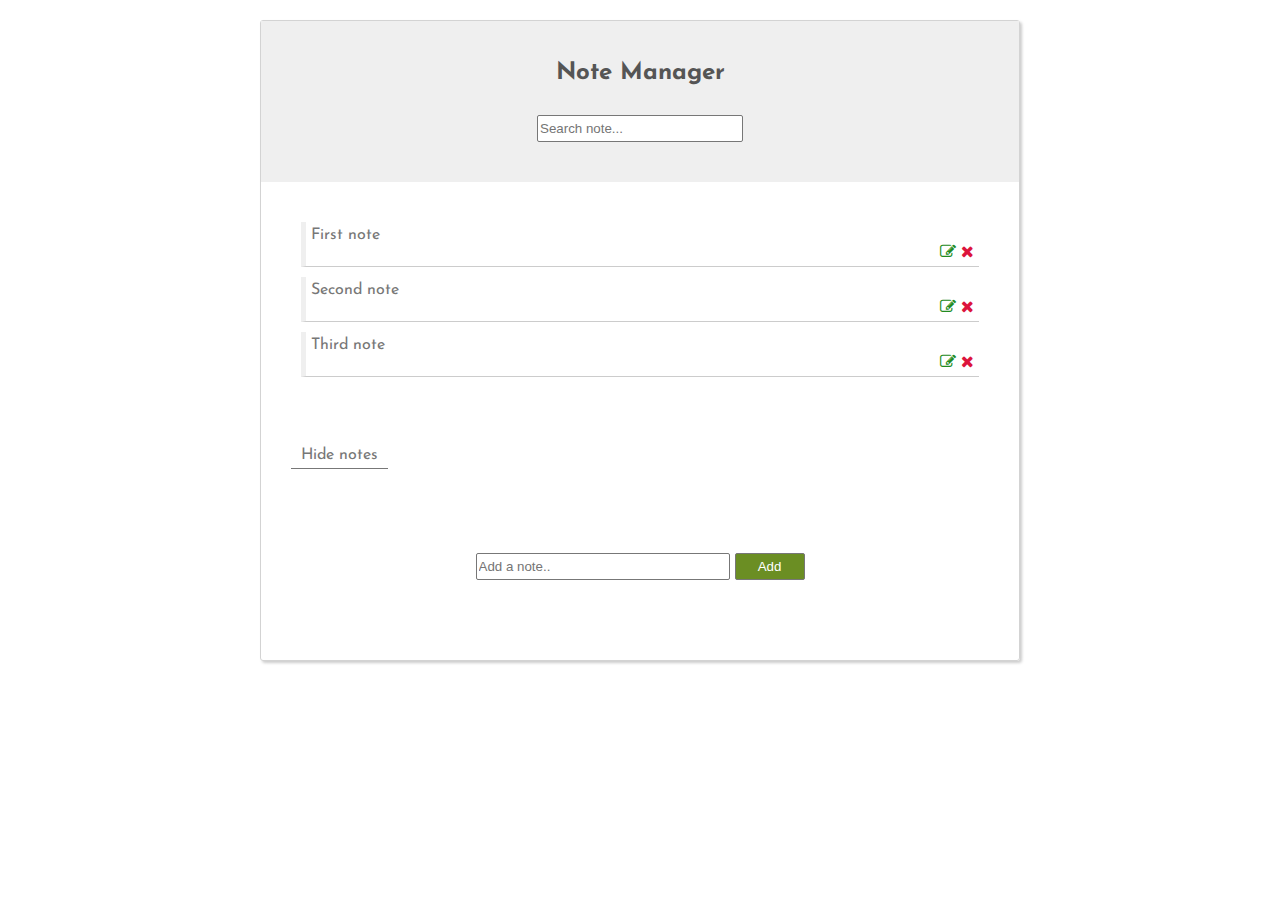
<file: Note_Manager/index.html>
<!DOCTYPE html>
<html lang="en">
<head>
	<meta charset="UTF-8">
	<title>Note Manager</title>
	<link rel="stylesheet" type="text/css" href="style.css">
	<link rel="stylesheet" type="text/css" href="css/font-awesome.css">
	<link href="https://fonts.googleapis.com/css?family=Josefin+Sans" rel="stylesheet">

</head>
<body>
	<div class="wrapper">
		<header>
			<h2>Note Manager</h2>
			<form id="search-note">
				<input type="text" placeholder="Search note...">
			</form>
		</header>
		<div class="note-list">
			<ul id="list">
				<li>
					<p>First note</p> 
					<p><i class="fa fa-pencil-square-o"></i><i class="fa fa-times"></i></p>
					<input class="edit-note" type="text">
				</li>
				<li>
					<p>Second note</p>
					<p><i class="fa fa-pencil-square-o"></i><i class="fa fa-times"></i></p>
					<input class="edit-note" type="text">
				</li>
				<li>
					<p>Third note</p>
					<p><i class="fa fa-pencil-square-o"></i><i class="fa fa-times"></i></p>
					<input class="edit-note" type="text">
				</li>
			</ul>
		</div>
		<div id="hide-list">
		    <label for="hide">Hide notes</label>
		    <input type="checkbox" id="hide" />
	    </div>
		<div id="add-notes">
			<form id="add">
				<input type="text" placeholder="Add a note.." id="add-input">
				<input type="submit"  value="Add" id="add-btn">
			</form>
		</div>
	</div>
</body>
<script src="script.js"></script>
</html>
</file>
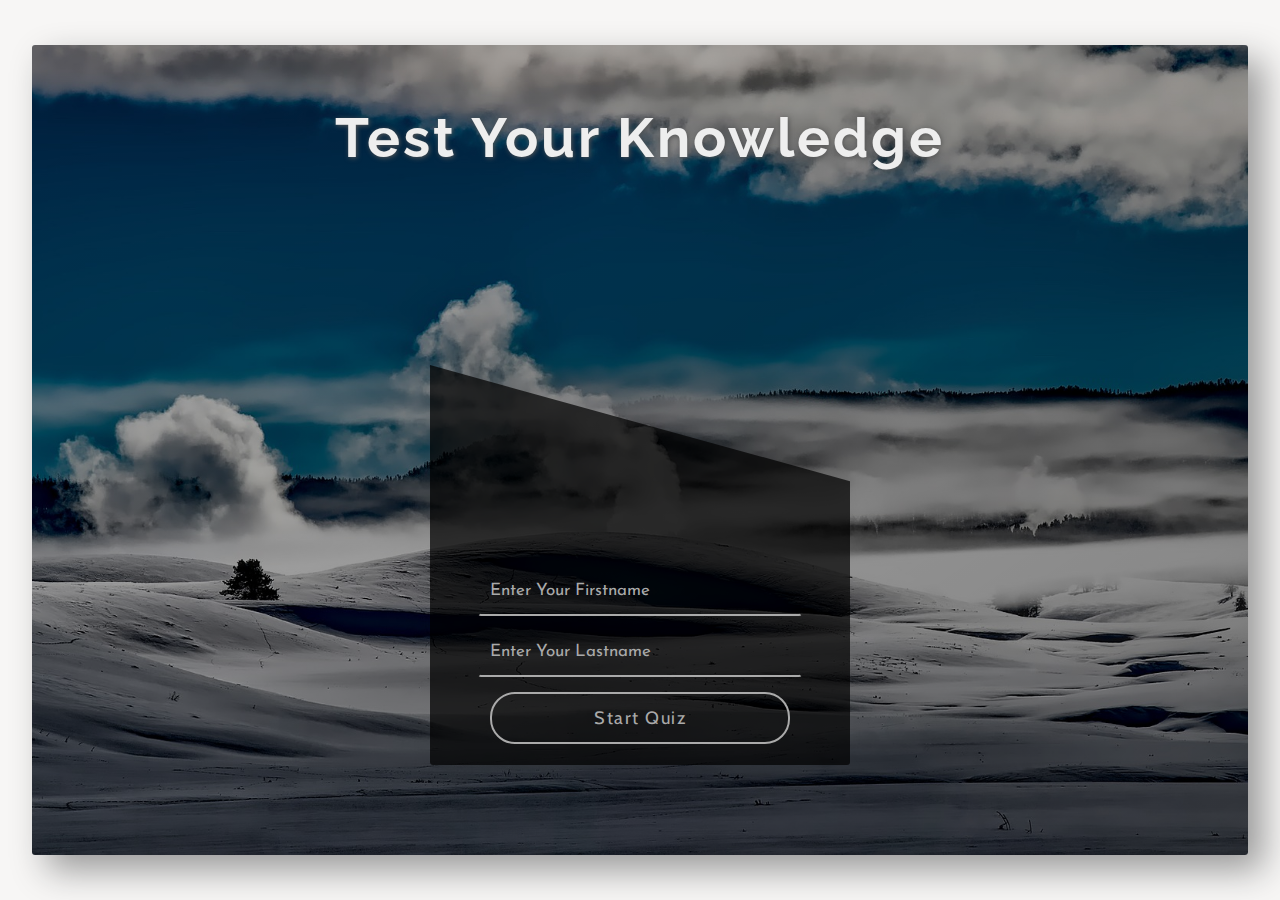
<file: Quiz_Application/index.html>
<!DOCTYPE html>
<html lang="en">
<head>
	<meta charset="UTF-8">
	<title>Quiz</title>
	<link href="https://fonts.googleapis.com/css?family=Cabin" rel="stylesheet">
	<link rel="stylesheet" href="style.css">
	<link href="https://fonts.googleapis.com/css?family=Cormorant+Garamond|Inconsolata" rel="stylesheet">
	<link href="https://fonts.googleapis.com/css?family=Crimson+Text|Raleway" rel="stylesheet">
	<link href="https://fonts.googleapis.com/css?family=Josefin+Sans" rel="stylesheet">
	
</head>
<body>
<!-- **************************************
 ***********START LANDING PAGE*************
 **************************************-->
    <section class="landing-page-container">
       
        <div class="landing-page-wrapper">
        <h1 id="landing-page-heading">Test Your Knowledge</h1>
           <div class="landing-inputs-wrapper">
            <input type="text" id="firstname" class="fullname" placeholder="Enter Your Firstname">
            <input type="text" id="lastname" class="fullname" placeholder="Enter Your Lastname">
            <button id="start-quiz-btn">Start Quiz</button>
            </div>
        </div>
        
    </section>
<!-- ************************************
 ***********END LANDING PAGE*************
 **************************************-->  

<!-- *************************************
***********START ADMIN SECTION***********
**************************************-->
  <section class="admin-panel-container" style="display: none">
      
       <div class='admin-panel-wrapper'>
        <div class="header">
         <h2>Add Questions</h2>
         <a href=""><button id="admin-logout-btn">Logout</button></a>
        </div>
         
         <div class="forms-wrapper">
          <button id="question-update-btn">Update</button>
          <button id="question-delete-btn">Delete</button>
          
          <textarea id="new-question-text" cols="" rows="" placeholder="New Question"></textarea>
          <div class="admin-options-container">
              <div class="admin-option-wrapper">
                  <input type="radio" class="admin-option-0" name="answer" value="0">
                  <input type="text" class="admin-option admin-option-0" value="">
              </div>
              <div class="admin-option-wrapper">
                  <input type="radio" class="admin-option-1" name="answer" value="1">
                  <input type="text" class="admin-option admin-option-1" value="">
              </div>
          </div>
          
          <button id="question-insert-btn">Insert</button>
         </div>
          
        <button id="questions-clear-btn">Clear List</button>
       </div>
       
       <div class="results-list-container">
         <div class="clear">
          <h2>Results</h2>
          <button id="results-clear-btn">Clear Results</button>
         </div>
          <div class="results-list-wrapper">
          
          <!--
           <p class="person person-1"><span class="person-1">Nick Smith - 5 Points</span><button id="delete-result-btn_1" class="delete-result-btn">Delete</button></p>  
          -->      
          </div>
       </div>
       
       <div class="inserted-questions-wrapper">
           <!-- <p><span>1. Question Text</span><button id="question-1">Edit</button></p> -->
      </div>
       
   </section>
  <!-- *************************************
   ***********END ADMIN SECTION***********
   **************************************-->   
   
   
<!-- *************************************
 ***********START QUIZ SECTION************
 **************************************-->
   <section class="quiz-container" style="display: none">
    <div class="quiz-wrapper">
        
        <h2 id="asked-question-text">Why do you want to become developer?</h2>
        
        <div class="instant-answer-container">
        <img id="emotion" src="images/happy.png">
        <div id="instant-answer-wrapper">
            <p id="instant-answer-text"></p>
            <button id="next-question-btn">Next</button>
        </div>
        </div>
        
        <div class="quiz-options-wrapper">
            <div class="choice-0"><span class="choice-0">A</span><p  class="choice-0">test1</p></div>
            <div class="choice-1"><span class="choice-1">B</span><p  class="choice-1">test2</p></div>
            <div class="choice-2"><span class="choice-2">C</span><p  class="choice-2">test3</p></div>
            <div class="choice-3"><span class="choice-3">D</span><p  class="choice-3">test4</p></div>
        </div>
        
    </div>

<!--***********PROGRESS BAR***********-->
    <div class="progressBar">
        <p id="progress">2/20</p>
        <progress value="30" max="100"></progress>
    </div>
   </section>
<!-- ************************************
 ***********END QUIZ SECTION*************
 **************************************-->
  
<!-- **************************************
 ***********START FINAL RESULT PAGE********
 **************************************-->   
 <section class="final-result-container" style="display: none">
    <div class="final-result-wrapper">
      <div class="final-result">
        <a href=""><button id="final-logout-btn">Logout</button></a>
        <h2 id="final-score-text">Nick Doe -- 56</h2>
       </div>
    </div>
 </section>
<!-- *************************************
 ***********END FINAL RESULT PAGE*********
 **************************************-->  
   </body>
   <script src="script.js"></script>
</html>
</file>
<file: Note_Manager/style.css>
* {
	margin: 0;
	padding: 0;
}

body {
	font-family: 'Josefin Sans', sans-serif;
    color: #777;
}

.wrapper {
    width: 90%;
    max-width: 760px;
    margin: 20px auto;
    border-radius: 3px;
    box-shadow: 2px 2px 3px rgba(0,0,0,0.2);
    box-sizing: border-box;
    padding: 0 0 20px;
    border: 1px solid lightgray;
}

.changeBg {
    background-color: yellow;
}

.changeFt {
    font-style: italic;
    font-size: 40px;
}

input {
    color: #777;
    outline: none;
    border: 1px solid #777;
}
input:focus {
    border: 1px solid green;
}
header {
    text-align: center;
    background: #efefef;
}

header h2 {
    padding: 40px 0 20px 0;
    color: #555;
}

header #search-note input{
    padding: 5px 2px;
    width: 200px;
    border-radius: 2px;
    margin: 10px 0 40px 0;
}

.note-list ul {
    list-style: none;
    padding: 40px;
}

.note-list ul li {
    padding: 5px;
    margin-bottom: 10px;
    border-bottom: 0.1px solid #ccc;
    border-left: 5px solid #efefef;
}

.note-list ul li p:nth-child(2) {
    text-align: right;
}

.note-list ul li p i {
    cursor: pointer;
    margin-left: 5px;
}

.note-list ul li p i.fa-pencil-square-o{
    color: #228B22;
}
.note-list ul li p i.fa-times {
    color: #DC143C;
}
.note-list ul li input {
    display: none;
    padding: 5px 0;
    width: 70%;
    margin: 5px auto 0 auto;
}

#add-notes {
    padding: 60px 0;
}
#hide-list {
    margin: 20px;
}
#hide-list label {
    padding: 5px 10px;
    margin: 10px;
    border-bottom: 1px solid #777;
    user-select: none;
}

#hide-list label:hover {
    background: #efefef;
}

#hide-list input[type='checkbox'] {

    display: none;
}

form#add{
    margin-top: 10px;
    text-align: center;
}

form#add input{
    border-radius: 2px;
}

form#add input[type='text'] {
    padding: 5px 0 5px 2px;
    width: 250px;
}

form#add input[type='submit'] {
    padding: 5px 0;
    width: 70px;
    background: #6B8E23;
    color: #fff;
} 

form#add input[type='submit']:hover {
    background: #7c9f34;
}
</file>
<file: Quiz_Application/style.css>
* {
    margin: 0;
    padding: 0;
}

body {
    background-color: rgba(227, 226, 223, .3);
}


/**************************************
*********START LANDING SECTION*********
**************************************/

section.landing-page-container {
    height: 100vh;
    width: 100%;
    overflow: hidden;
}

div.landing-page-wrapper {
    background: linear-gradient(to bottom right,rgba(0, 0, 0, .3), rgba(0, 0, 0, .5)), url("images/landing-bg.jpg") no-repeat center;
    font-family: 'Raleway', sans-serif;
    height: 90vh;
    width: 95%;
    margin: 5vh 2.5%;
    position: relative;
    box-shadow: 15px 15px 35px #999;
    background-size: cover;
    border-radius: 3px;
    animation: fade .8s;
}

h1#landing-page-heading {
    text-align: center;
    font-size: 55px;
    color: #eee;
    text-shadow: 1px 1px 5px #555;
    letter-spacing: 3px;
    padding-top: 60px;
}


div.landing-inputs-wrapper {
    clip-path: polygon(100% 34%, 100% 35%, 100% 100%, 0 100%, 0 7%);
    background: rgba(0, 0, 0, .7);
    padding: 220px 10px 10px 10px;
    width: 400px;
    height: 200px;
    position: absolute;
    top: 50%;
    left: 50%;
    transform: translate(-50%, -50%);
    color: #fff;
    border-radius: 3px;
    margin-top: 100px;
    animation: fade 1.5s;
}

@keyframes fade {
    0% {
        opacity: 0; 
    }
    100% {
        opacity: 1;
    }
}

div.landing-inputs-wrapper input {
    width: 300px;
    font-size: 17px;
    font-family: 'Josefin Sans', sans-serif;
    padding: 15px 10px;
    margin: 10px auto;
    background: transparent;
    border-radius: 3px;
    color: #eee;
    outline: none;
    border-color: transparent;
    border-bottom: 2px solid #aaa;
    transition: all .3s;
    display: block;
}

div.landing-inputs-wrapper input::-webkit-input-placeholder { /* Chrome/Opera/Safari */
  color: #aaa;
}
div.landing-inputs-wrapper input::-moz-placeholder { /* Firefox 19+ */
  color: #aaa;
}

div.landing-inputs-wrapper input:focus {
    border-bottom: 2px solid #fff;
     border-bottom: 2px solid #fff;
}

#start-quiz-btn {
    font-family: 'Cabin', sans-serif;
    width: 300px;
    padding: 13px 10px;
    margin: 15px auto;
    font-size: 18px;
    letter-spacing: 1.5px;
    border-radius: 25px;
    border: 2px solid #aaa;
    outline: none;
    color: #aaa;
    background: transparent;
    display: block;
    transform: translateX(0px);
    transition: all .3s;
}

#start-quiz-btn:hover {
    border: 2px solid #fff;
    color: #fff;
    transform: translateX(-1px);
}
/**************************************
***********END LANDING SECTION*********
**************************************/


/**************************************
*********START ADMIN SECTION***********
**************************************/

section.admin-panel-container {
    height: 90vh;
    width: 95%;
    margin: 5vh 2.5%;
    position: relative;
    background: linear-gradient(to bottom right,rgba(0, 0, 0, .3), rgba(0, 0, 0, .7)), url("images/admin-bg.jpg") no-repeat center;
    box-shadow: 15px 15px 35px #999;
    background-size: cover;
    overflow: hidden;
    animation: fade .8s;
}

div.admin-panel-wrapper {
    width: 60%;
    height: 65%;
    position: absolute;
    left: 40px;
    top: 40px;
    background: rgba(0, 0, 0, .65);
    border-radius: 3px;
    overflow: auto;
}

div.admin-panel-wrapper::-webkit-scrollbar {
    background: rgba(0,0,0,.2);
    width: 15px
}

div.admin-panel-wrapper::-webkit-scrollbar-thumb {
      background-color: #333; 
}

div.header{
    overflow: hidden;
}

div.header h2 {
    font-family: 'Josefin Sans', sans-serif;
    font-size: 30px;
    text-align: left;
    width: 50%;
    float: left;
    padding: 20px;
    color: #fff;
}

div.forms-wrapper {
    width: 80%;
    margin: 1% auto;
}

#new-question-text {
    font-family: 'Josefin Sans', sans-serif;
    font-size: 18px;
    color: #eee;
    max-width: 500px;
    min-width: 300px;
    width: 50%;
    height: 60px;
    border-radius: 2px;
    border: .5px solid #eee;
    display: block;
    margin: 10px 0 10px 80px;
    padding: 7px;
    outline: none;
    background: #444;
    transition: all .5s;
}

#new-question-text:focus {
    border: .5px solid #3b8beb;
    background: #555;
}

div.admin-option-wrapper {
    position: relative;
    width: 70%;
}

div.forms-wrapper input[type="text"] {
    width: 300px;
    font-family: 'Josefin Sans', sans-serif;
    font-size: 17px;
    color: #eee;
    display: block;
    margin: 10px 0 10px 80px;
    padding: 10px 5px;
    border-radius: 2px;
    border: .5px solid #eee;
    outline: none;
    background: #444;
    animation: fade .5s;
    transition: all .5s;
}

div.forms-wrapper input[type="text"]:focus {
    border: .5px solid #3b8beb;
    background: #555;
}

div.forms-wrapper input[type="radio"] {
    position: absolute;
    left: 60px;
    top: 15px;
}

#question-insert-btn {
    font-family: 'Cabin', sans-serif;
    margin-left: 80px;
    padding: 10px 10px;
    width: 120px;
    color: #eee;
    font-size: 16px;
    letter-spacing: 1.5px;
    background: #222;
    border-radius: 25px;
    outline: none;
    border: 1px solid #ccc;
    transition: background .3s, border .3s, box-shadow .3s;
}

#question-insert-btn:hover {
    color: #eee;
    border: 1px solid #fff;
    background: #555;
}

#admin-logout-btn {
    font-family: 'Cabin', sans-serif;
    font-size: 15px;
    float: right;
    margin: 20px;
    background-color: #222; 
    border-radius: 25px;
    width: 110px;
    letter-spacing: 1.5px;
    color: #eee;
    padding: 10px;
    border: 1px solid #ccc;
    outline: none;
    transition: all .3s;
}

#admin-logout-btn:hover {
    color: #fff;
    border: 1px solid #fff;
    background-color: #555; 
}

#questions-clear-btn {
    letter-spacing: 1.5px;
    font-family: 'Cabin', sans-serif;
    color: #eee;
    font-size: 16px;
    padding: 10px;
    border-radius: 25px;
    width: 120px;
    background: #222;
    position: absolute;
    right: 15px;
    bottom: 20px;
    border: 1px solid #ccc;
    outline: none;
    transition: all .3s;
}

#questions-clear-btn:hover {
    border: 1px solid #fff;
    background: #555;
}

#question-update-btn {
    font-family: 'Cabin', sans-serif;
    padding: 10px;
    margin-left: 80px;
    width: 110px;
    color: #eee;
    font-size: 16px;
    letter-spacing: 1.5px;
    background: #222;
    border-radius: 25px;
    border: 1px solid #ccc;
    outline: none;
    visibility: hidden;
    transition: background .3s, border .3s, box-shadow .3s;
}

#question-update-btn:hover {
    border: 1px solid #fff;
    background: #555;
    color: #fff;
}

#question-delete-btn {
    font-family: 'Cabin', sans-serif;
    margin-left: 80px;
    padding: 10px;
    width: 110px;
    color: #eee;
    font-size: 16px;
    letter-spacing: 1.5px;
    background: #222;
    border-radius: 25px;
    border: 1px solid #ccc;
    outline: none;
    visibility: hidden;
    transition: background .3s, border .3s, box-shadow .3s;
}

#question-delete-btn:hover {
    border: 1px solid #fff;
    background: #555;
}


div.inserted-questions-wrapper {
    padding: 10px 0;
    width: 60%;
    height: 20%;
    position: absolute;
    left: 40px;
    bottom: 40px;
    background: rgba(0, 0, 0, .65);
    border-radius: 3px;
    overflow: auto;
}

div.inserted-questions-wrapper::-webkit-scrollbar {
    background: rgba(0,0,0,.2);
    width: 15px;
}

div.inserted-questions-wrapper::-webkit-scrollbar-thumb {
      background-color: #333; 
}

div.inserted-questions-wrapper p {
    color: #eee;
    background: #444;
    padding: 6px 10px;
    width: 92%;
    margin: 5px auto;
    border-radius: 2px;
    border: 1px solid #ccc;
    transition: background .3s;
}

div.inserted-questions-wrapper p:hover {
    border: 1px solid #fff;
    background: #555;
}

div.inserted-questions-wrapper p span {
    font-family: 'Josefin Sans', sans-serif;
    font-size: 16px;
}

div.inserted-questions-wrapper p button {
    font-family: 'Cabin', sans-serif;
    float: right;
    color: #eee;
    padding: 4px 10px;
    margin-top: -4px;
    border: 1px solid #ccc;
    border-radius: 25px;
    letter-spacing: 1.5px;
    background-color: #222;
    transition: all .3s;
}

div.inserted-questions-wrapper p button:hover {
    background: #777;
    border: 1px solid #fff;
}

div.results-list-container {
    width: 30%;
    position: absolute;
    height: 90%;
    right: 35px;
    top: 5%;
    background: rgba(0, 0, 0, .65);
    border-radius: 3px;
    overflow: auto;
}

.clear {
    overflow: hidden;
}

div.results-list-container h2 {
    font-family: 'Josefin Sans', sans-serif;
    font-size: 30px;
    color: #eee;
    text-align: left;
    float: left;
    padding: 20px;
}

#results-clear-btn {
    font-family: 'Cabin', sans-serif;
    letter-spacing: 1.5px;
    float: right;
    margin: 10px;
    color: #eee;
    font-size: 16px;
    padding: 10px;
    border-radius: 25px;
    width: 130px;
    background: #222;
    outline: none;
    border: 1px solid #ccc;
    transition: all .3s;
} 

#results-clear-btn:hover {
    border: 1px solid #fff;
    background: #555;
    color: #fff;
}

div.results-list-container::-webkit-scrollbar {
    background: rgba(0,0,0,.2);
    width: 15px
}

div.results-list-container::-webkit-scrollbar-thumb {
      background-color: #333;  
}
div.results-list-container p {
    font-family: 'Josefin Sans', sans-serif;
    width: 90%;
    padding: 5px;
    margin: 10px auto;
    text-align: center;
    border-radius: 2px;
    border: 1px solid #ccc;
    text-transform:capitalize;
    overflow: hidden;
    color: #eee;
    background: #444;
    transition: background .3s, border .3s;
}

div.results-list-container p:hover {
    border: 1px solid #eee;
    background: #555;
}

div.results-list-container p span {
    margin: 5px;
    float: left;
    font-size: 17px;
}

.delete-result-btn {
    font-family: 'Cabin', sans-serif;
    letter-spacing: 1.5px;
    display: block;
    float: right;
    padding: 5px 10px;
    border-radius: 25px;
    color: #eee;
    background: #222;
    border: 1px solid #ccc;
    outline: none;
    transition: background .3s, border .3s;
} 

.delete-result-btn:hover {
    background: #777;
    border: 1px solid #fff;
}
/**************************************
***********END LANDING SECTION*********
**************************************/

/**************************************
***********START QUIZ SECTION**********
**************************************/
section.quiz-container {
    height: 90vh;
    width: 95%;
    margin: 5vh 2.5%;
    position: relative;
    background: linear-gradient(to bottom right,rgba(0, 0, 0, .35), rgba(0, 0, 0, .75)), url("images/quiz-bg.jpg") no-repeat center;
    box-shadow: 0px 10px 25px #aaa;
    background-size: cover;
    overflow: hidden;
    animation: fade .8s;
}

div.quiz-wrapper {
    position: absolute;
    width: 60%;
    height: 80vh;
    background: rgba(0, 0, 0, .65);
    margin: 5vh 5% 5vh 3%;
    border-radius: 3px;
    overflow: auto;
}

div.quiz-wrapper::-webkit-scrollbar {
    background: rgba(0,0,0,.2);
    width: 15px
}

div.quiz-wrapper::-webkit-scrollbar-thumb {
      background-color: #333;  
}


h2#asked-question-text {
    font-family: 'Raleway', sans-serif;
    color: #eee;
    text-indent: 15px;
    font-size: 26px;
    width: 90%;
    margin: 30px auto 10px auto;
}

div.instant-answer-container {
    width: 80%;
    margin: auto;
    position: relative;
    opacity: 0;
}

div#instant-answer-wrapper {
    border-radius: 5px;
    padding: 10px;
    overflow: hidden;
}

div#instant-answer-wrapper::before {
    content: " ";
    height: 0;
    position: absolute;
    width: 0;
    z-index: 1;
    left: 43px;
    bottom: 16px;
    border: medium solid white;
    border-width: 8px 8px 8px 0;
    border-color: transparent #eee transparent transparent;
}


#emotion {
    display: block;
    float: left;
    margin: 14px 15px;
}

div.red {
    border: 1px solid #e62739;
    background-color: rgba(250, 0, 0, .3);
}

div.green {
    border: 1px solid #4CAF50;
    background-color: rgba(0, 250, 0, .2);
}

div#instant-answer-wrapper p {
    font-family: 'Josefin Sans', sans-serif;
    color: #eee;
    float: left;
    width: 80%;
    margin-top: 8px;
}

div#instant-answer-wrapper button {
    font-family: 'Cabin', sans-serif;
    display: inline;
    float: right;
    padding: 4px 10px;
    background: #222;
    outline: none;
    border: 1px solid #eee;
    color: #eee;
    border-radius: 25px;
    letter-spacing: 1.5px;
    font-size: 16px;
    transition: background .3s, color .3s, border .3s;
}

div#instant-answer-wrapper button:hover {
    background: #777;
    color: #fff;
    border: 1px solid #fff;
}

div.quiz-options-wrapper {
    width: 80%;
    margin: 40px auto 0 auto;
}

div.quiz-options-wrapper div {
    margin-bottom: 20px;
    border: 1px solid #eee;
    border-radius: 3px;
    padding: 20px 0;
    position: relative;
    transition: all .5s;
    background-color: #444;
    overflow: hidden;
    animation: fade 1s;
}


div.quiz-options-wrapper div:hover {
    border: 1px solid #fff;
    bottom: .5px;
    background-color: #555;
    cursor: pointer;
}

div.quiz-options-wrapper div:hover > p
{
    color: #fff;
}


div.quiz-options-wrapper div span {
    display: block;
    padding: 5px 10px;
    float: left;
    text-align: center;
    margin-left: 20px;
    font-size: 25px;
    border: 1px solid #eee;
    color: #eee;
    font-weight: bold;
    border-radius: 3px;
    transition: all .2s;
    background: rgba(65, 179, 163, .5)
}

div.quiz-options-wrapper div span::before {
    content: " ";
    height: 0;
    position: absolute;
    width: 0;
    z-index: 1;
    left: 31px;
    bottom: -0px;
    border: medium solid white;
    border-width: 10px 10px 10px 10px;
    border-color: #eee transparent transparent transparent;
    transition: all .2s;

}

div.quiz-options-wrapper div:hover > span {
    border: 1px solid #ddd;
    color: #fff;
    background-color: rgba(65, 179, 163, .7);
}

div.quiz-options-wrapper div:hover > span::before {
    border-color: #fff transparent transparent transparent; 
}

div.quiz-options-wrapper div p {
    font-family: 'Josefin Sans', sans-serif;
    float: left;
    margin-left: 10px;
    font-size: 20px;
    color: #eee;
    transition: all .2s;
}

/*PROGRES BAR*/

div.progressBar {
    font-family: 'Cormorant Garamond', serif;
    background: rgba(0, 0, 0, .65);
    position: absolute;
    right: 9%;
    width: 300px;
    height: 300px;
    margin-top: 15%;
    display: flex;
    justify-content: center;
}


div.progressBar progress {
    position: absolute;
    width: 250px;
    height: 25px;
    display: block;
    bottom: 40px;
}


progress {
    /* Reset the default appearance */
    -webkit-appearance: none;
    -moz-appearance: none;
    appearance: none;
}

/* Determinate */
progress[value] {
    /* Reset the default appearance */
    -webkit-appearance: none;
    -moz-appearance: none;
    appearance: none;
}

/* Indeterminate */
progress:not([value]) {
    /* Reset the default appearance */
    -webkit-appearance: none;
    -moz-appearance: none;
    appearance: none;
}

progress::-webkit-progress-bar {
    background: #aaa;
    box-shadow: 0 2px 3px rgba(0,0,0,0.2) inset;
    border-radius: 25px;
    border: 1px solid #eee;
}

progress::-webkit-progress-value {
    background-color: #444;
    border-radius: 25px;
}

progress::-moz-progress-bar {
    background-color: #444;
    border-radius: 3px;
}


p#progress {
    border: 1px solid #eee;
    position: absolute;
    top: 70px;
    padding: 30px 40px;
    font-size: 75px;
    font-weight: bold;
    color: #eee;
    border-radius: 3px;
    background-color: #444;
}

/**************************************
*********END LANDING SECTION***********
**************************************/

/**************************************
******START FINAL RESULT SECTION*******
**************************************/

section.final-result-container {
    font-family: 'Raleway', sans-serif;
    height: 90vh;
    width: 95%;
    margin: 5vh 2.5%;
    position: relative;
    box-shadow: 0px 10px 25px #aaa;
    background: linear-gradient(to bottom right,rgba(0, 0, 0, .35), rgba(0, 0, 0, .75)), url("images/final-bg.jpeg") no-repeat center;
    background-size: cover;
    border-radius: 3px;
    animation: fade .8s;
}

div.final-result-wrapper {
    height: 90vh;
    width: 90%;
    margin: 5vh 5%;
    position: relative;
}

div.final-result {
    width: 70%;
    height: 70vh;
    position: absolute;
    top: 50%;
    left: 50%;
    transform: translate(-50%, -50%);
    background: rgba(0, 0, 0, .65);
    border-radius: 3px;
    overflow: auto;
}

h2#final-score-text {
    width: 80%;
    text-align: center;
    margin: 230px auto 0 auto;
    font-size: 25px;
    color: #eee;
}

button#final-logout-btn {
    font-family: 'Cabin', sans-serif;
    font-size: 16px;
    margin: 10px;
    padding: 10px;
    float: right;
    border-radius: 25px;
    width: 110px;
    letter-spacing: 1.5px;
    color: #eee;
    background: #222;
    outline: none;
    border: 1px solid #ccc;
    transition: all .3s;
}

button#final-logout-btn:hover {
    border: 1px solid #fff;
    background: #555;
}
/**************************************
******END FINAL RESULT SECTION*********
**************************************/
</file>
